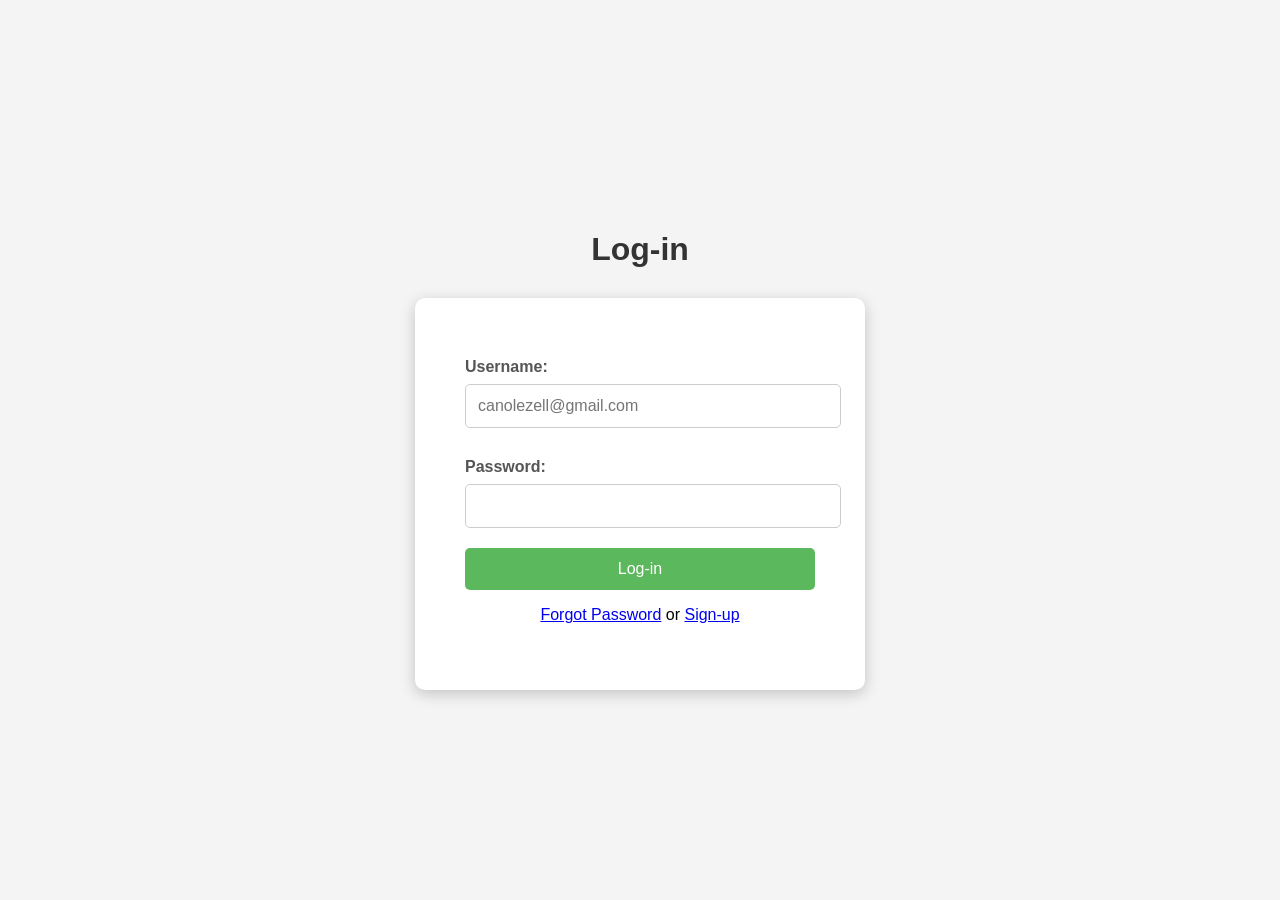
<file: index.html>
<!DOCTYPE html>
<html lang="en">
<head>
    <meta charset="UTF-8">
    <meta name="viewport" content="width=device-width, initial-scale=1.0">
    <title>Login</title>
    <link rel="stylesheet" href="login.css">
</head>
<body>
    <h1>Log-in</h1> 
    <form action="authenticate.php" id="loginform">
        <label for="email">Username:</label>
        <input type="text" name="email" placeholder="canolezell@gmail.com" id="email" required>
        
        <label for="password">Password:</label>
        <input type="password" name="password" id="password" required>
        
        <input type="submit" value="Log-in">
        <p>
            <a href="forgot-password.html">Forgot Password</a> or 
            <a href="signup.html">Sign-up</a>
        </p>
    </form>
    <div id="errors"></div>

    <script src="login.js"></script>
</body>
</html>
</file>
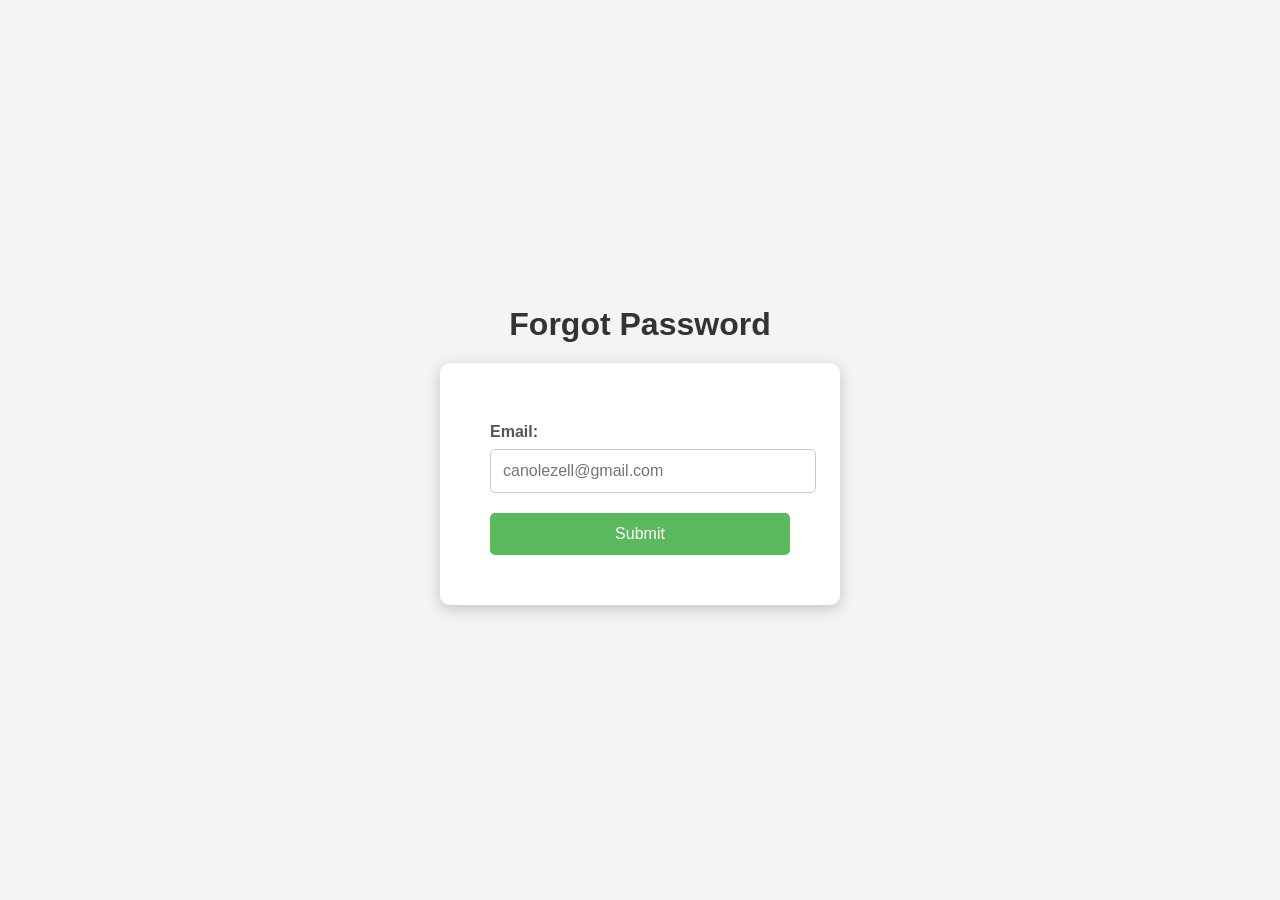
<file: forgot-password.html>
<!DOCTYPE html>
<html lang="en">
<head>
    <meta charset="UTF-8">
    <meta name="viewport" content="width=device-width, initial-scale=1.0">
    <title>Forgot Password</title>
    <link rel="stylesheet" href="forgot-password.css">
</head>
<body>
    <div>
        <h1>Forgot Password</h1>
        <form action="reset-password.php" id="resetpassform">
            <label for="email">Email:</label>
            <input type="text" name="email" id="email" placeholder="canolezell@gmail.com">
            <input type="submit" value="Submit">
        </form>
        
        <div id="errors"></div>
    </div>

    <script src="forgot-password.js"></script>
</body>
</html>
</file>
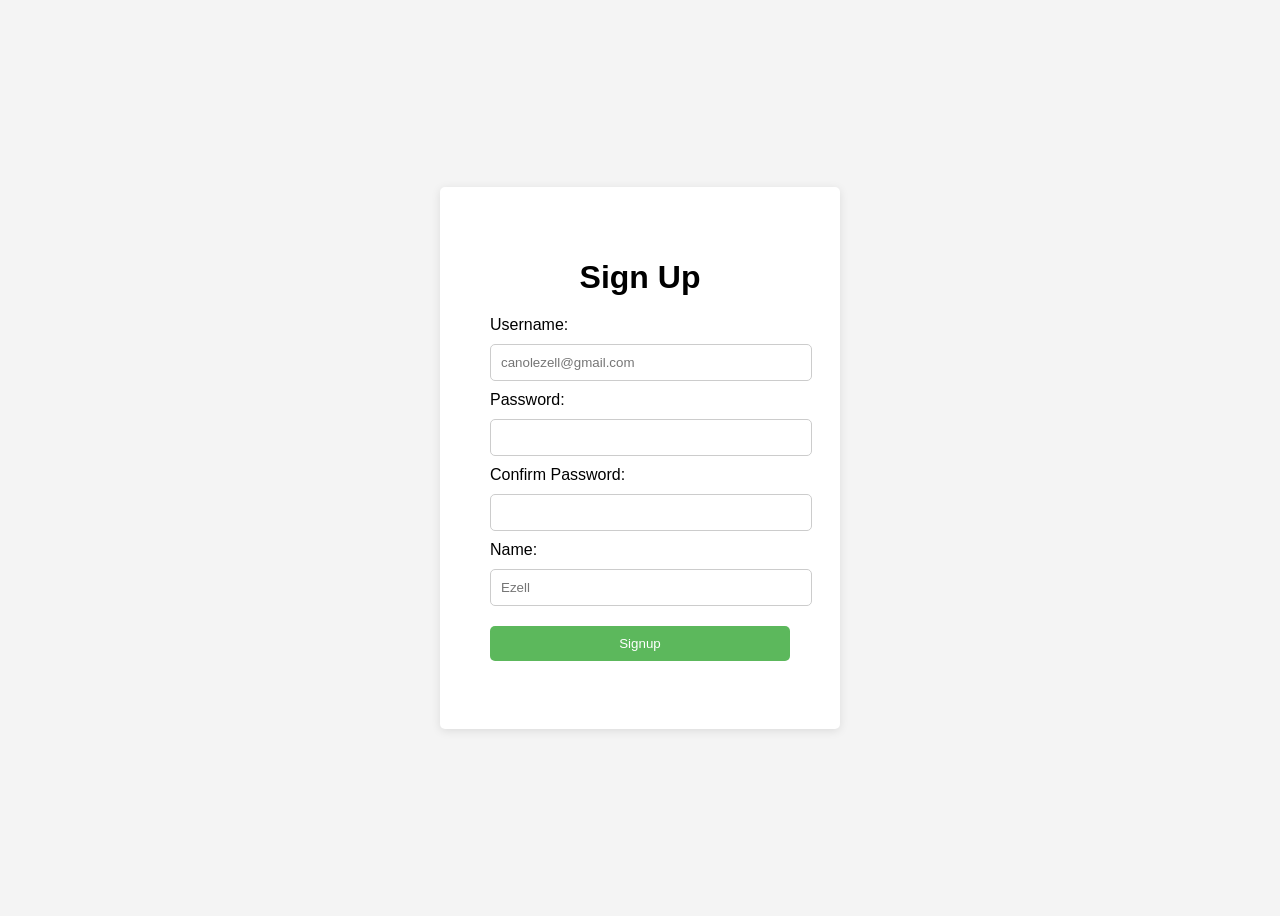
<file: signup.html>
<!DOCTYPE html>
<html lang="en">
<head>
    <meta charset="UTF-8">
    <meta name="viewport" content="width=device-width, initial-scale=1.0">
    <title>Sign Up</title>
    <link rel="stylesheet" href="signup.css">
</head>
<body>
    <form action="register-user.php" id="signupform">
        <h1>Sign Up</h1> 
        <label for="email">Username:</label>
        <input type="text" name="email" placeholder="canolezell@gmail.com" id="email" required>
        
        <label for="password">Password:</label>
        <input type="password" name="password" id="pass" required>
        
        <label for="confirm-password">Confirm Password:</label>
        <input type="password" name="confirm-password" id="conpass" required>
        
        <label for="name">Name:</label>
        <input type="text" name="name" placeholder="Ezell" id="name" required> 
        
        <input type="submit" value="Signup">
        <br><br>
        <div id="errors"></div>
    </form>
    <script src="signup.js"></script>
</body>
</html>
</file>
<file: login.css>
body {
    font-family: Arial, sans-serif;
    background-color: #f4f4f4; 
    margin: 0;
    padding: 0;
    display: flex;
    flex-direction: column; 
    justify-content: center;
    align-items: center;
    height: 100vh;
}
h1 {
    text-align: center;
                color: #333;
    margin-bottom: 20px; 
    padding: 10px;
    width: 100%; 
    box-sizing: border-box; 
}
form {
    background-color: #ffffff; 
    padding: 50px; 
    border-radius: 10px; 
    box-shadow: 0 4px 15px rgba(0, 0, 0, 0.2); 
    width: 350px; 
}
label {
    margin-top: 10px;
    display: block; 
    color: #555; 
    font-weight: bold; 
}
input[type="text"],
input[type="password"] {
    width: 100%; 
    padding: 12px; 
    margin: 8px 0 20px; 
    border: 1px solid #ccc; 
    border-radius: 5px; 
    font-size: 16px; 
    transition: border-color 0.3s;  
}
input[type="submit"] {
    background-color: #5cb85c; 
    color: white;
    border: none;
    padding: 12px; 
    border-radius: 5px;
    cursor: pointer;
    width: 100%; 
    font-size: 16px; 
    transition: background-color 0.3s; 
}
input[type="submit"]:hover {
    background-color: #4cae4c; 
}
#errors {
    text-align: center;
    color: red; 
    margin-top: 10px; 
}

p {
    text-align: center;
}
</file>
<file: forgot-password.css>
body {
    font-family: Arial, sans-serif; 
    background-color: #f4f4f4; 
    margin: 0;
    padding: 0;
    display: flex;
    justify-content: center; 
    align-items: center; 
    height: 100vh; 
    text-align: center; 
    font-weight: bold;
}
h1 {
    color: #333; 
    margin-bottom: 20px; 
}
form {
    background-color: #ffffff; 
    padding: 50px; 
    border-radius: 10px; 
    box-shadow: 0 4px 15px rgba(0, 0, 0, 0.2); 
    width: 300px; 
    margin: 0 auto; 
}
label {
    margin-top: 10px;
    display: block; 
    color: #555;
    text-align: left;
}
input[type="text"] {
    width: 100%; 
    padding: 12px; 
    margin: 8px 0 20px; 
    border: 1px solid #ccc; 
    border-radius: 5px;
    font-size: 16px; 
}
input[type="submit"] {
    background-color: #5cb85c; 
    color: white; 
    border: none; 
    padding: 12px; 
    border-radius: 5px; 
    cursor: pointer; 
    width: 100%; 
    font-size: 16px; 
    transition: background-color 0.3s; 
}
input[type="submit"]:hover {
    background-color: #4cae4c; 
}
#errors {
    color: red; 
    margin-top: 10px; 
}
</file>
<file: signup.css>
body {
    display: flex;
    justify-content: center;
    align-items: center;
    height: 100vh;
    background-color: #f4f4f4;
    font-family: Arial, sans-serif;
}
form {
    background-color: white;
    padding: 50px;
    border-radius: 5px;
    box-shadow: 0 2px 10px rgba(0, 0, 0, 0.1);
    width: 300px; 
}
h1 {
    text-align: center; 
    margin-bottom: 20px; 
}
input[type="text"], input[type="password"] {
    width: 100%; 
    margin: 10px 0; 
    padding: 10px; 
    border: 1px solid #ccc;
    border-radius: 5px;
}
input[type="submit"] {
    width: 100%; 
    padding: 10px;
    border: none;
    background-color: #5cb85c;
    color: white;
    border-radius: 5px;
    cursor: pointer;
    margin-top: 10px;
}
input[type="submit"]:hover {
    background-color: #4cae4c; 
}

div {
    color: red;
}
</file>
